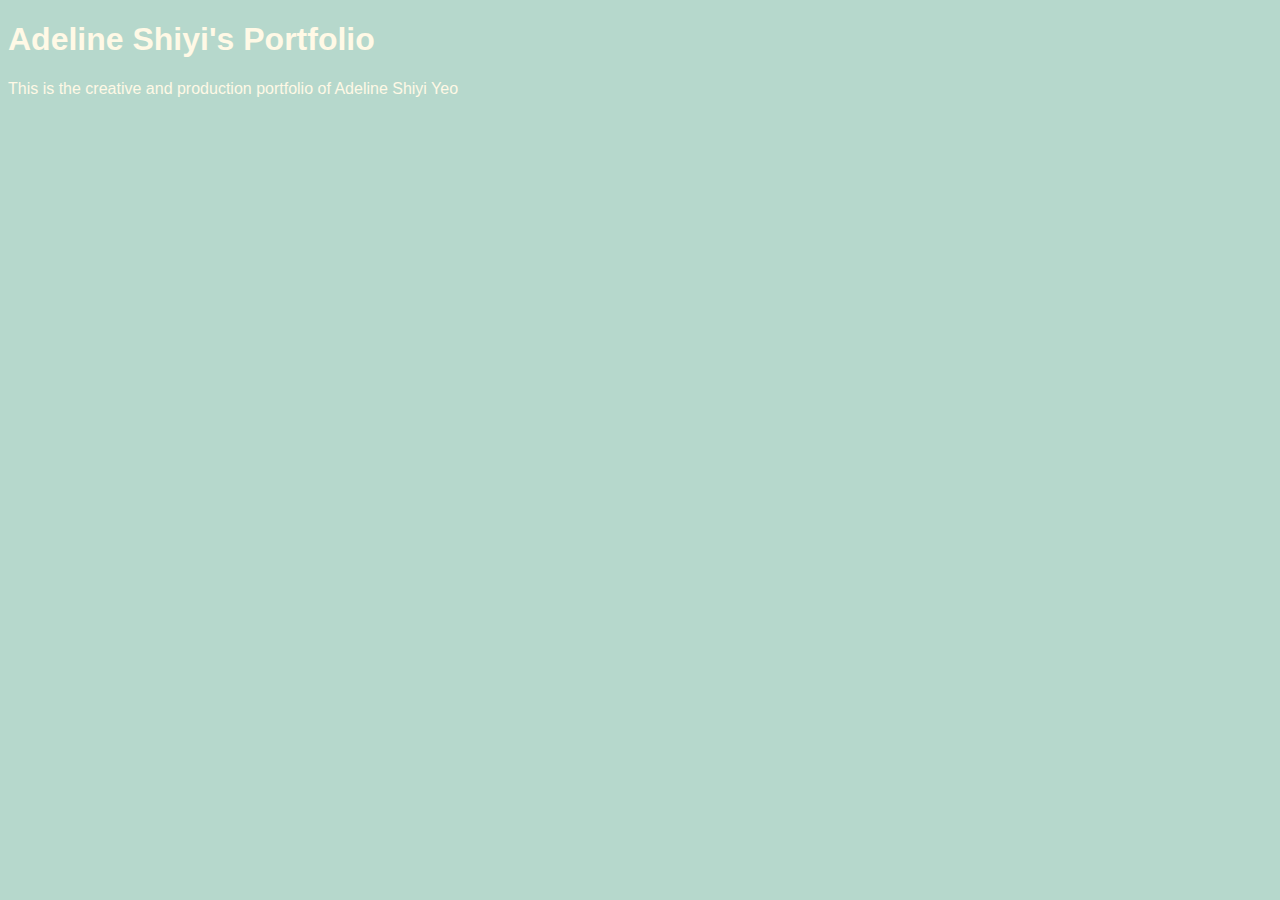
<file: unit_1/index.html>
<!DOCTYPE html>
<html>
<head>
	<title>Adeline Shiyi</title>
	<link rel="stylesheet" type="text/css" href="css/style.css">
</head>
<body>
	<h1>Adeline Shiyi's Portfolio</h1>
	<p>This is the creative and production portfolio of Adeline Shiyi Yeo</p>
</body>
</html>
</file>
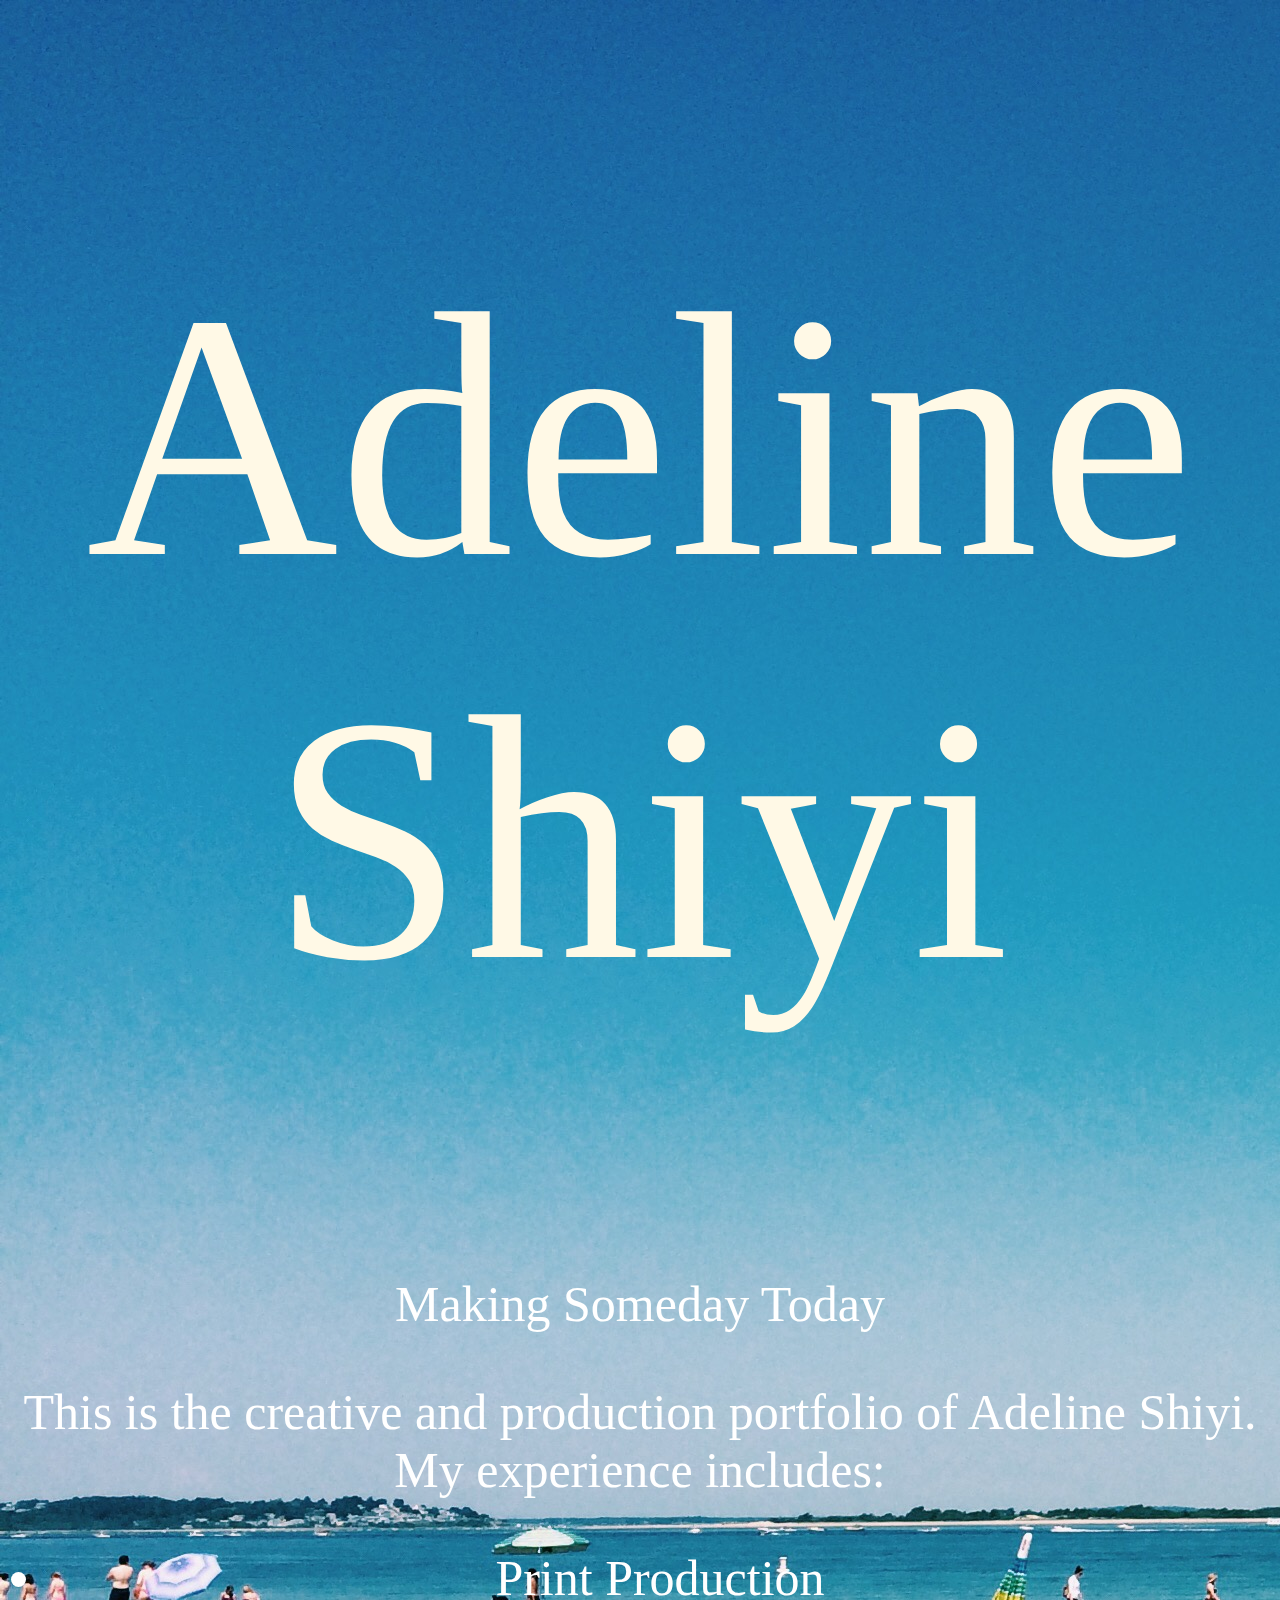
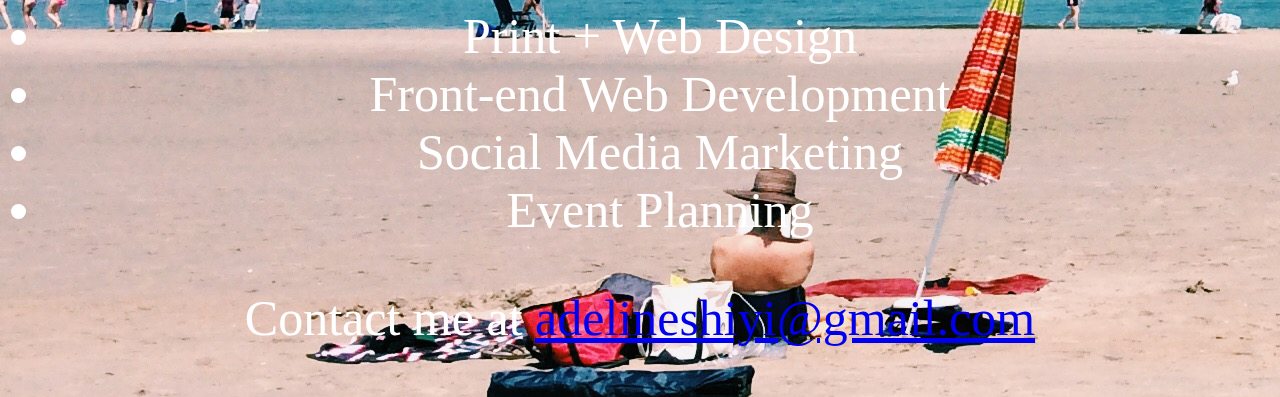
<file: unit_3/index.html>
<!DOCTYPE html>
<html>
<head>
	<title>Adeline Shiyi</title>
	<link rel="stylesheet" type="text/css" href="css/style.css">
</head>
<body>
	<h1>Adeline Shiyi</h1>
	<p>Making Someday Today</p>
	<!-- <img src="css/IMG_6524.JPG"> -->
	<body background="css/IMG_6524.JPG">
	<p>This is the creative and production portfolio of Adeline Shiyi. My experience includes: </p>
	<ul>
	<li> Print Production</li>
	<li> Print + Web Design </li>
	<li> Front-end Web Development</li>
	<li> Social Media Marketing</li>
	<li> Event Planning </li>
	</ul>
	<p>Contact me at <a href="mailto:adelinesyeo@gmail.com?Subject=Project%20Inquiry" target="_top">adelineshiyi@gmail.com</a>
	</p>
</body>
</html>
</file>
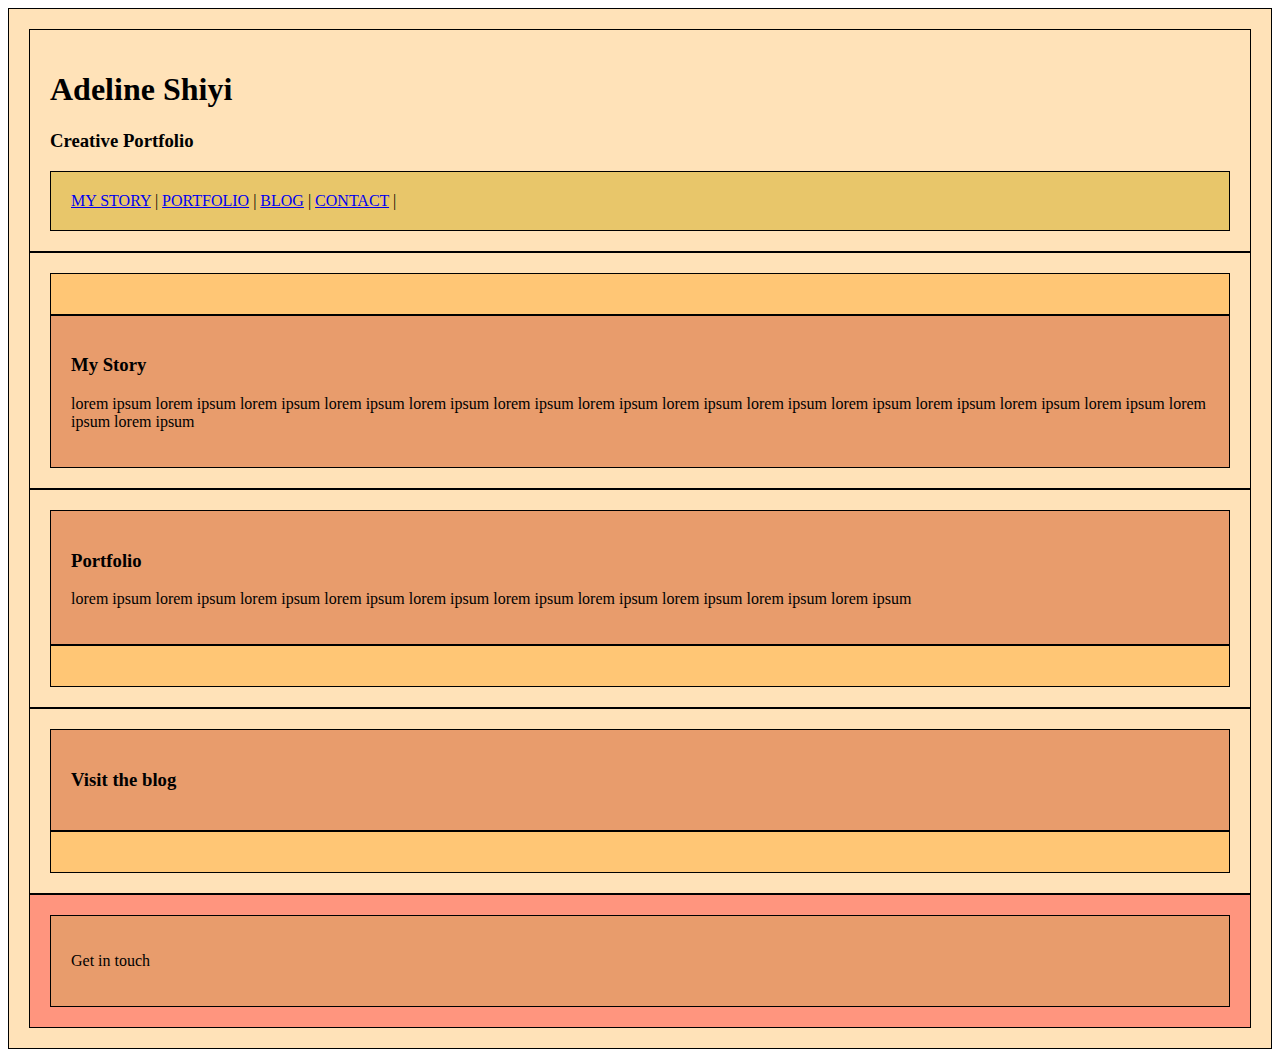
<file: unit_4/index.html>
<!DOCTYPE html>
<html>
<head>
	<title>Adeline Shiyi</title>
	<link rel="stylesheet" type="text/css" href="css/style.css">
</head>

<body>
<div class="wrapper">

<section id="one">
	<h1>Adeline Shiyi</h1>
	<h3>Creative Portfolio</h3>
</header>
<nav>
	<a href="/mystory">MY STORY</a> |
	<a href="/portfolio">PORTFOLIO</a> |
	<a href="/blog">BLOG</a> |
	<a href="/contact">CONTACT</a> |
</nav>
</section>

<section id="two">
	<aside class="picture">
	</aside>
	<article class="description">
		<h3>My Story</h3>
		<p>lorem ipsum lorem ipsum lorem ipsum lorem ipsum lorem ipsum lorem ipsum lorem ipsum lorem ipsum lorem ipsum lorem ipsum lorem ipsum lorem ipsum lorem ipsum lorem ipsum lorem ipsum </p>
	</article>
</section>

<section id="three">
	<article class="description">
		<h3>Portfolio</h3>
		<p> lorem ipsum lorem ipsum lorem ipsum lorem ipsum lorem ipsum lorem ipsum lorem ipsum lorem ipsum lorem ipsum lorem ipsum </p>
	</article>
	<aside class="picture.border">
	</aside>
</section>

<section id="four">
	<article class="blogcta">
		<h3>Visit the blog</h3>
	</article>
	<aside class="picture">
	</aside>
</section>

<footer>
	<article class="contactcta">
	<p>Get in touch</p>
	</article>
</footer>

</div>
</body>
<!--
	<h1>Adeline Shiyi</h1>
	<p>Making Someday Today</p>
	<img src="css/IMG_6524.JPG">
	<body background="css/IMG_6524.JPG">
	<p>This is the creative and production portfolio of Adeline Shiyi. My experience includes: </p>
	<ul>
	<li> Print Production</li>
	<li> Print + Web Design </li>
	<li> Front-end Web Development</li>
	<li> Social Media Marketing</li>
	<li> Event Planning </li>
	</ul>
	<p>Contact me at <a href="mailto:adelinesyeo@gmail.com?Subject=Project%20Inquiry" target="_top">adelineshiyi@gmail.com</a>
	</p>
-->
	
</html>
</file>
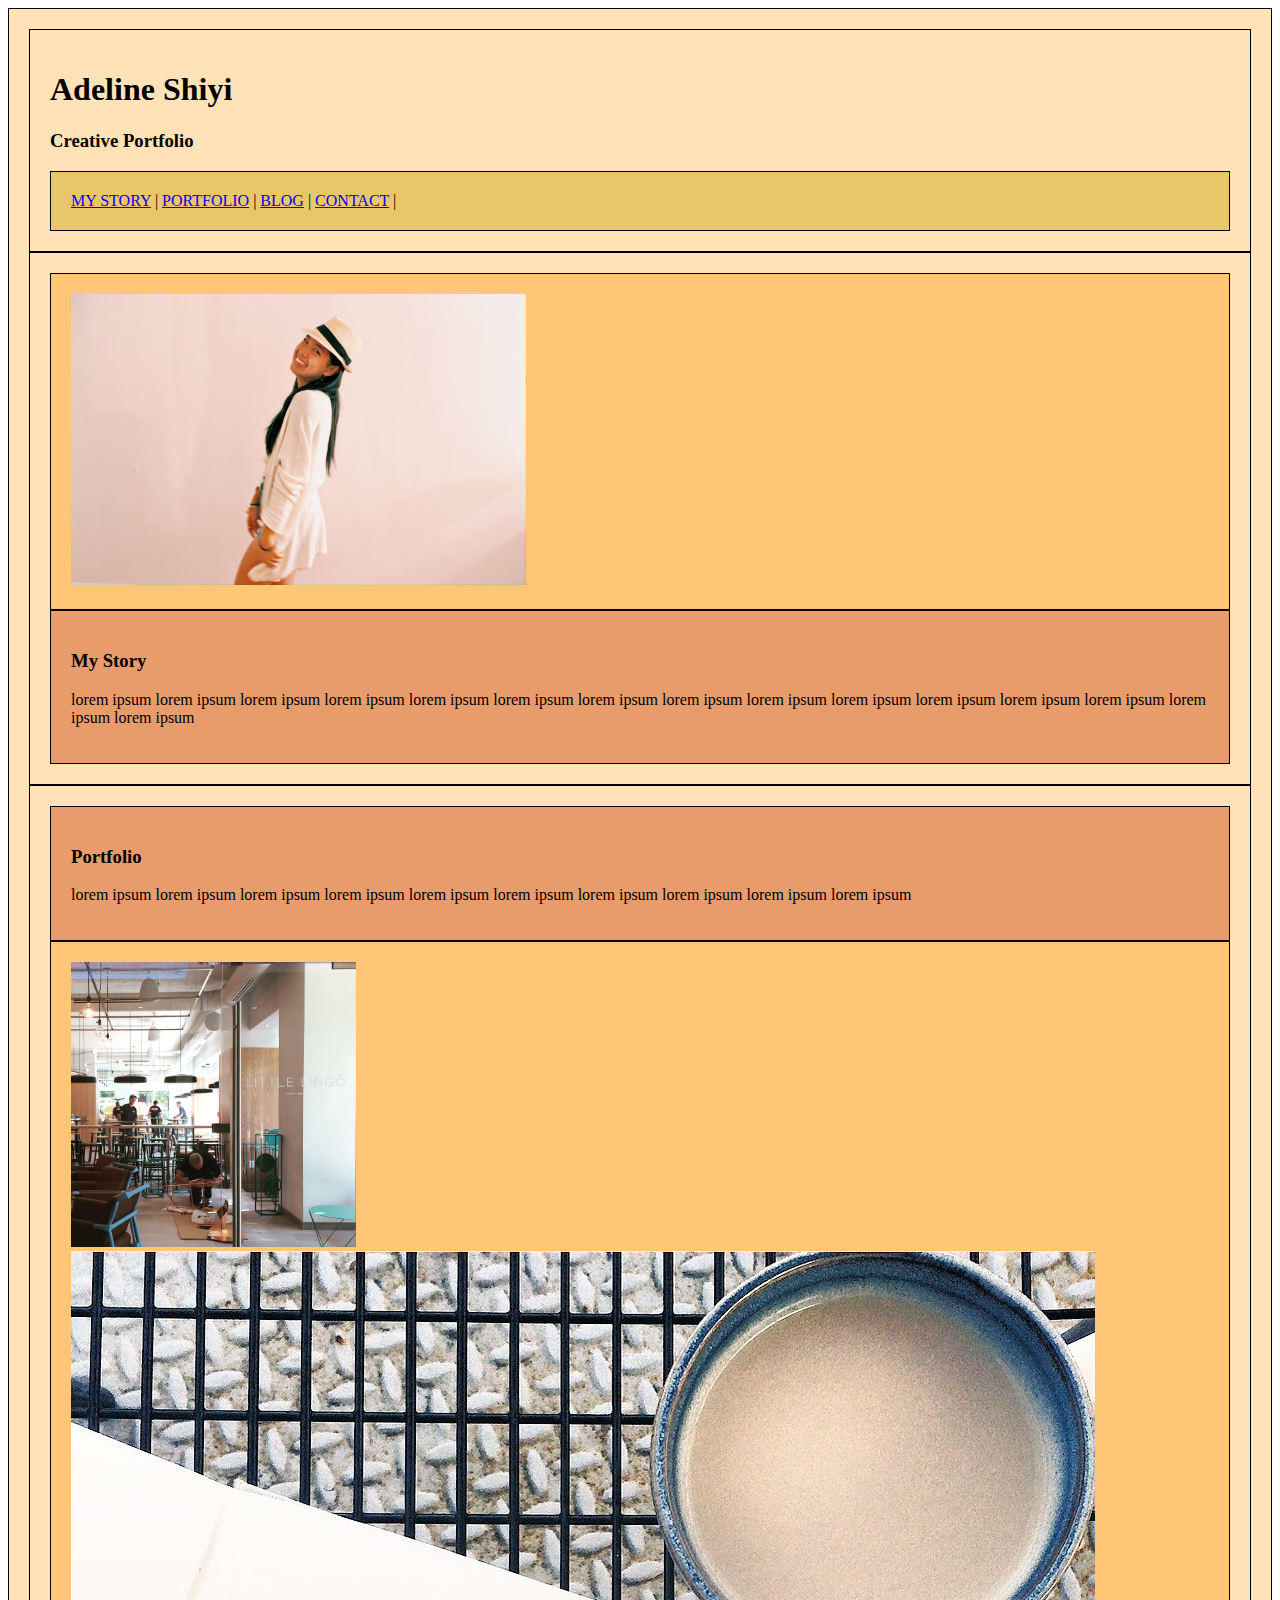
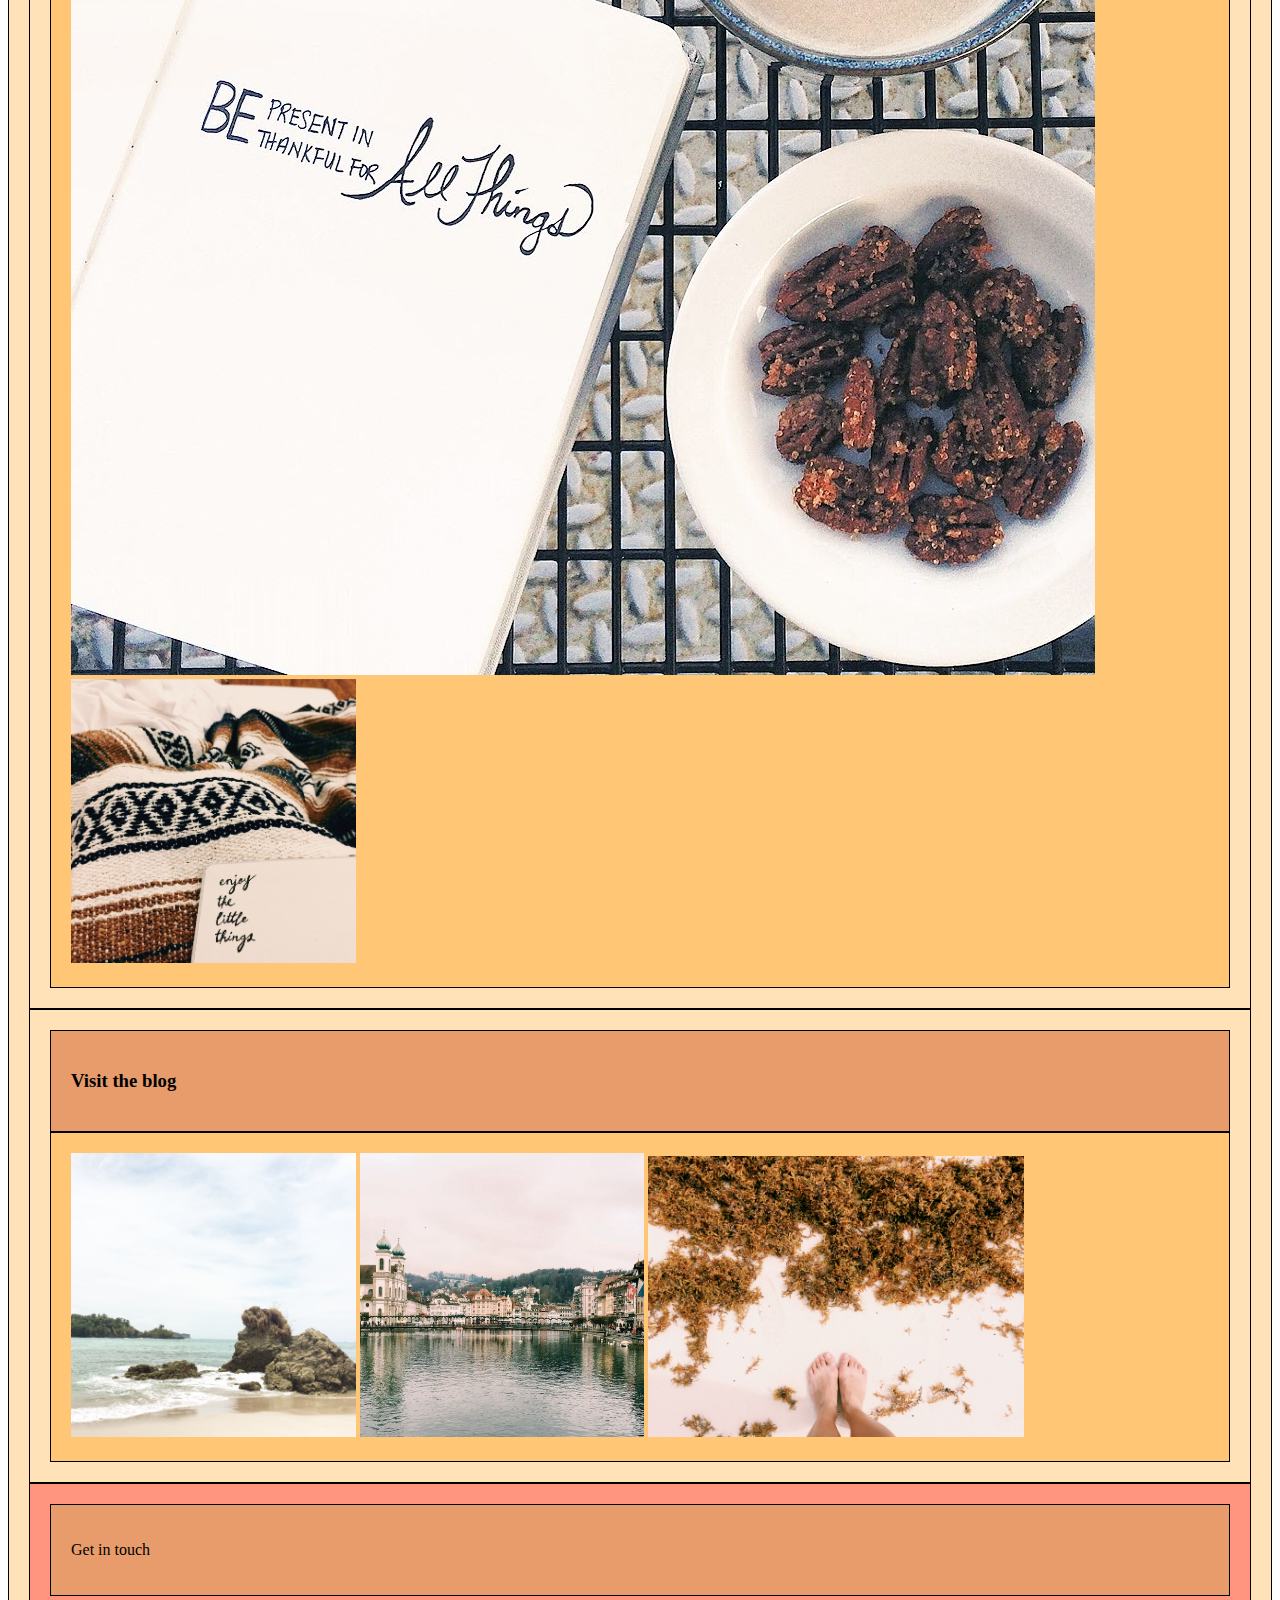
<file: unit_5/index.html>
<!DOCTYPE html>
<html>
<head>
	<title>Adeline Shiyi</title>
	<link rel="stylesheet" type="text/css" href="css/style.css">
</head>

<body>
<div class="wrapper">

<section id="one">
	<h1>Adeline Shiyi</h1>
	<h3>Creative Portfolio</h3>
</header>
<nav>
	<a href="/mystory">MY STORY</a> |
	<a href="/portfolio">PORTFOLIO</a> |
	<a href="/blog">BLOG</a> |
	<a href="/contact">CONTACT</a> |
</nav>
</section>

<section id="two">
	<aside class="picture">
	<img src="images/IMG_8478.JPG" width="40%" height="40%"/>
	</aside>
	<article class="description">
		<h3>My Story</h3>
		<p>lorem ipsum lorem ipsum lorem ipsum lorem ipsum lorem ipsum lorem ipsum lorem ipsum lorem ipsum lorem ipsum lorem ipsum lorem ipsum lorem ipsum lorem ipsum lorem ipsum lorem ipsum </p>
	</article>
</section>

<section id="three">
	<article class="description">
		<h3>Portfolio</h3>
		<p> lorem ipsum lorem ipsum lorem ipsum lorem ipsum lorem ipsum lorem ipsum lorem ipsum lorem ipsum lorem ipsum lorem ipsum </p>
	</article>
	<aside class="picture.border">
	<img src="images/IMG_7012.JPG" width="25%" height="25%"/>
	<img src="images/IMG_1525.JPG">
	<img src="images/IMG_1102.JPG" width="25%" height="25%"/>
	</aside>
</section>

<section id="four">
	<article class="blogcta">
		<h3>Visit the blog</h3>
	</article>
	<aside class="picture">
	<img src="images/IMG_3711.JPG" width="25%" height="25%"/>
	<img src="images/IMG_0789.JPG" width="25%" height="25%"/>
	<img src="images/IMG_0135.JPG" width="33%" height="33%"/>
	</aside>
</section>

<footer>
	<article class="contactcta">
	<p>Get in touch</p>
	</article>
</footer>

</div>
</body>
<!--
	<h1>Adeline Shiyi</h1>
	<p>Making Someday Today</p>
	<img src="css/IMG_6524.JPG">
	<body background="css/IMG_6524.JPG">
	<p>This is the creative and production portfolio of Adeline Shiyi. My experience includes: </p>
	<ul>
	<li> Print Production</li>
	<li> Print + Web Design </li>
	<li> Front-end Web Development</li>
	<li> Social Media Marketing</li>
	<li> Event Planning </li>
	</ul>
	<p>Contact me at <a href="mailto:adelinesyeo@gmail.com?Subject=Project%20Inquiry" target="_top">adelineshiyi@gmail.com</a>
	</p>
-->
	
</html>
</file>
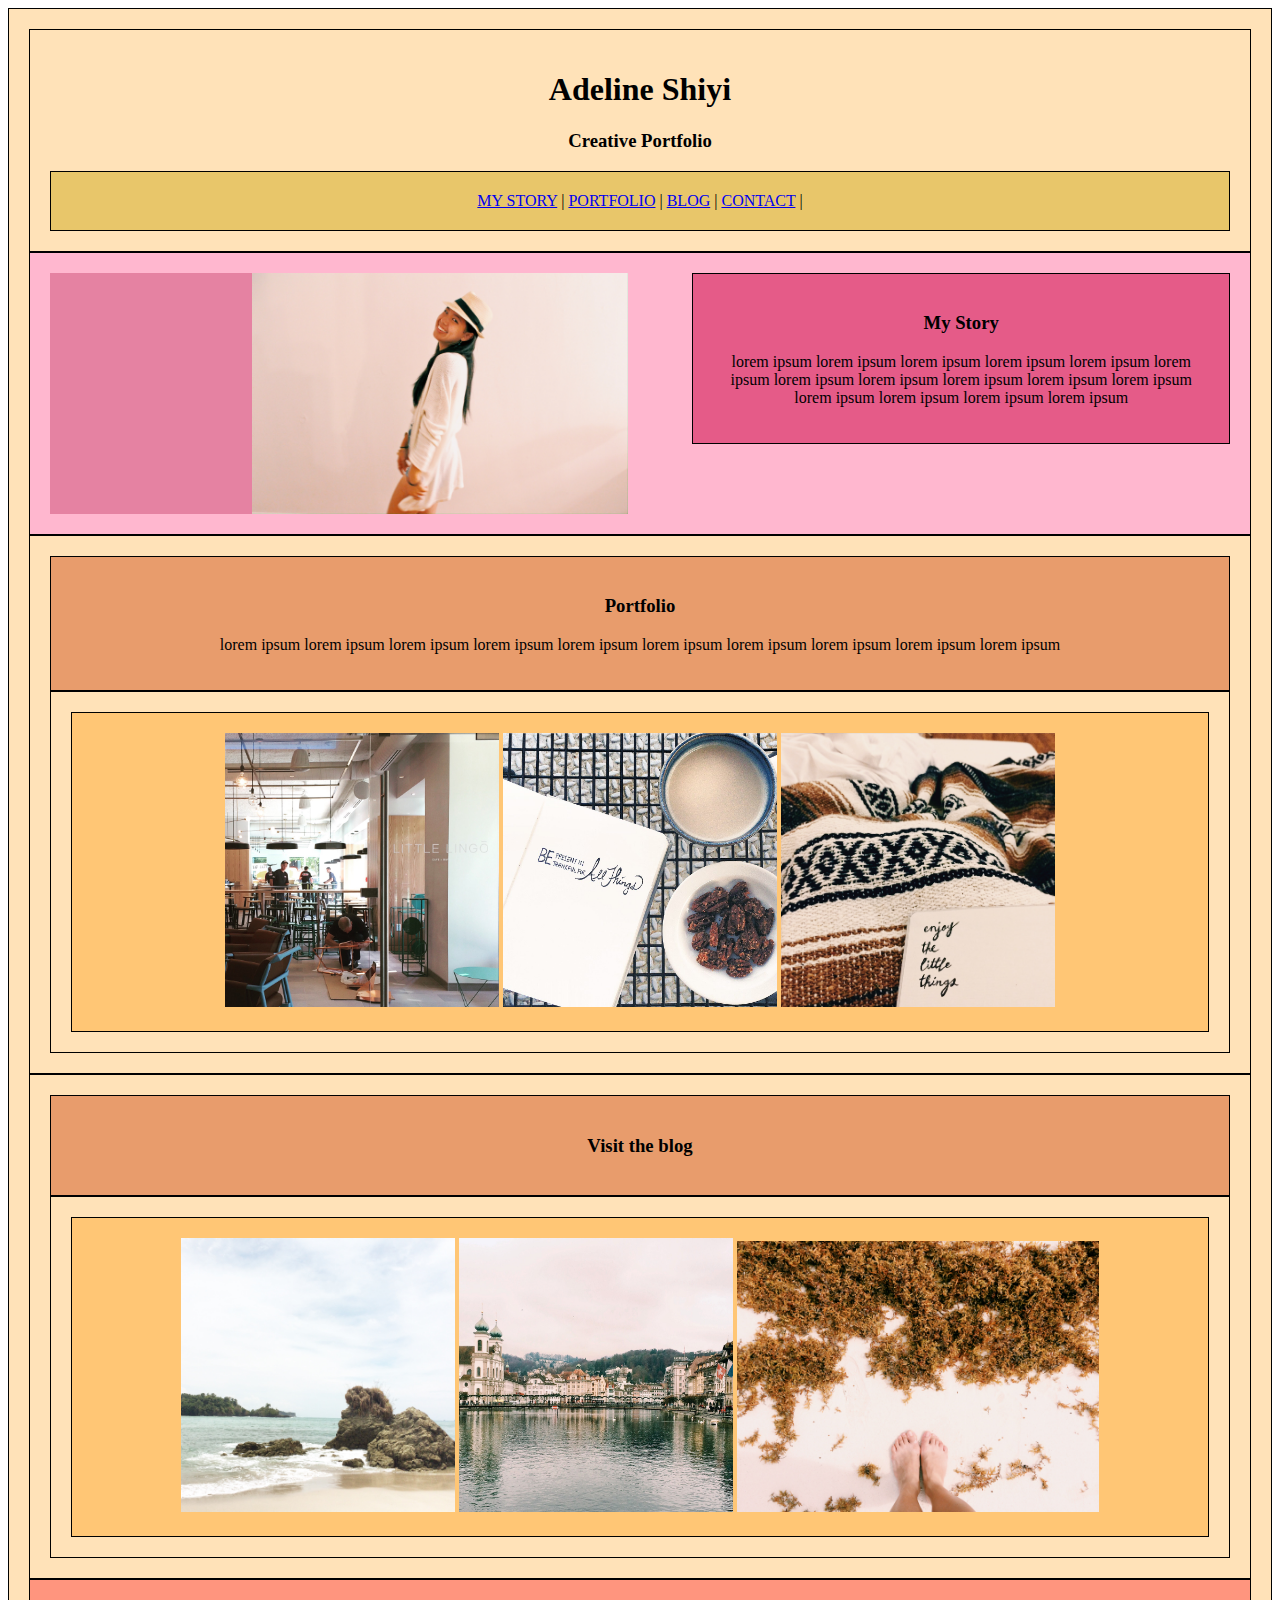
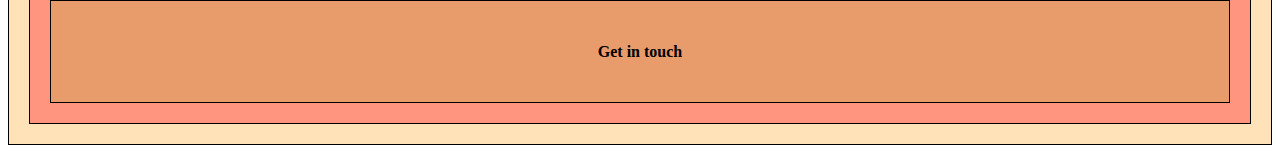
<file: unit_6/index.html>
<!DOCTYPE html>
<html>
<head>
	<title>Adeline Shiyi</title>
	<link rel="stylesheet" type="text/css" href="css/style.css">
</head>

<body>
<div class="wrapper">

<section id="one">
	<h1>Adeline Shiyi</h1>
	<h3>Creative Portfolio</h3>
</header>
<nav align="center">
	<a href="/mystory">MY STORY</a> |
	<a href="/portfolio">PORTFOLIO</a> |
	<a href="/blog">BLOG</a> |
	<a href="/contact">CONTACT</a> |
</nav>
</section>

<section id="two_column" class="clearfix" align:"center">
	<aside id="left" class="picture">
	<img src="images/IMG_8478.JPG" width="65%" height="65%" align="right"/>
	</aside>
	<article id="right" class="description">
		<h3>My Story</h3>
		<p>lorem ipsum lorem ipsum lorem ipsum lorem ipsum lorem ipsum lorem ipsum lorem ipsum lorem ipsum lorem ipsum lorem ipsum lorem ipsum lorem ipsum lorem ipsum lorem ipsum lorem ipsum </p>
	</article>
</section>

<section id="three">
	<article class="description">
		<h3>Portfolio</h3>
		<p id="portfolio"> lorem ipsum lorem ipsum lorem ipsum lorem ipsum lorem ipsum lorem ipsum lorem ipsum lorem ipsum lorem ipsum lorem ipsum </p>
	</article>
	<div align="center">
	<aside>
	<img class="portimage" src="images/IMG_7012.JPG" width="25%" height="25%"/>
	<img class="portimage" src="images/IMG_1525.JPG" width="25%" height="25%"/>
	<img class="portimage" src="images/IMG_1102.JPG" width="25%" height="25%"/>
	</aside>
	</div>
</section>

<section id="four">
	<article class="blogcta">
		<h3>Visit the blog</h3>
	</article>
	<div align="center">
	<aside class="picture">
	<img src="images/IMG_3711.JPG" width="25%" height="25%"/>
	<img src="images/IMG_0789.JPG" width="25%" height="25%"/>
	<img src="images/IMG_0135.JPG" width="33%" height="33%"/>
	</aside>
	</div>
</section>

<footer>
	<article class="contactcta">
	<h4>Get in touch</h4>
	</article>
</footer>

</div>
</body>
<!--
	<h1>Adeline Shiyi</h1>
	<p>Making Someday Today</p>
	<img src="css/IMG_6524.JPG">
	<body background="css/IMG_6524.JPG">
	<p>This is the creative and production portfolio of Adeline Shiyi. My experience includes: </p>
	<ul>
	<li> Print Production</li>
	<li> Print + Web Design </li>
	<li> Front-end Web Development</li>
	<li> Social Media Marketing</li>
	<li> Event Planning </li>
	</ul>
	<p>Contact me at <a href="mailto:adelinesyeo@gmail.com?Subject=Project%20Inquiry" target="_top">adelineshiyi@gmail.com</a>
	</p>
-->
	
</html>
</file>
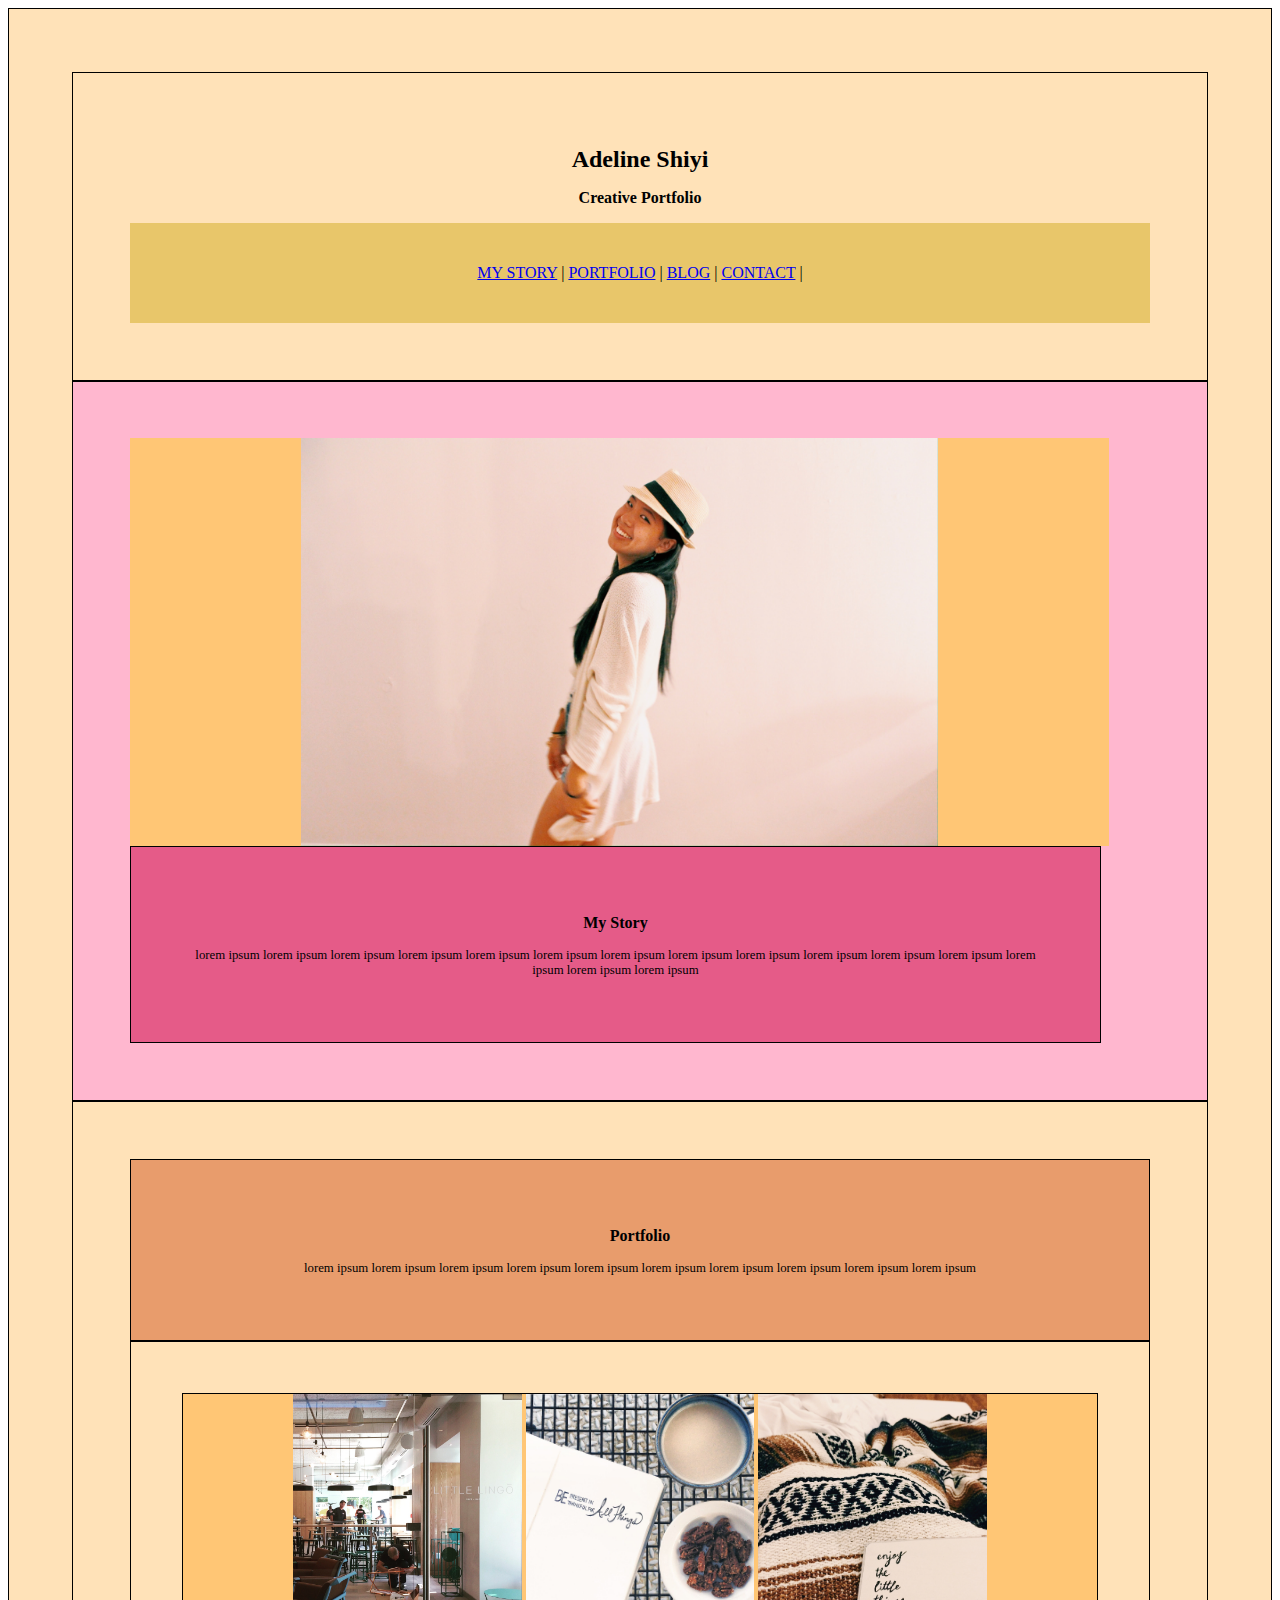
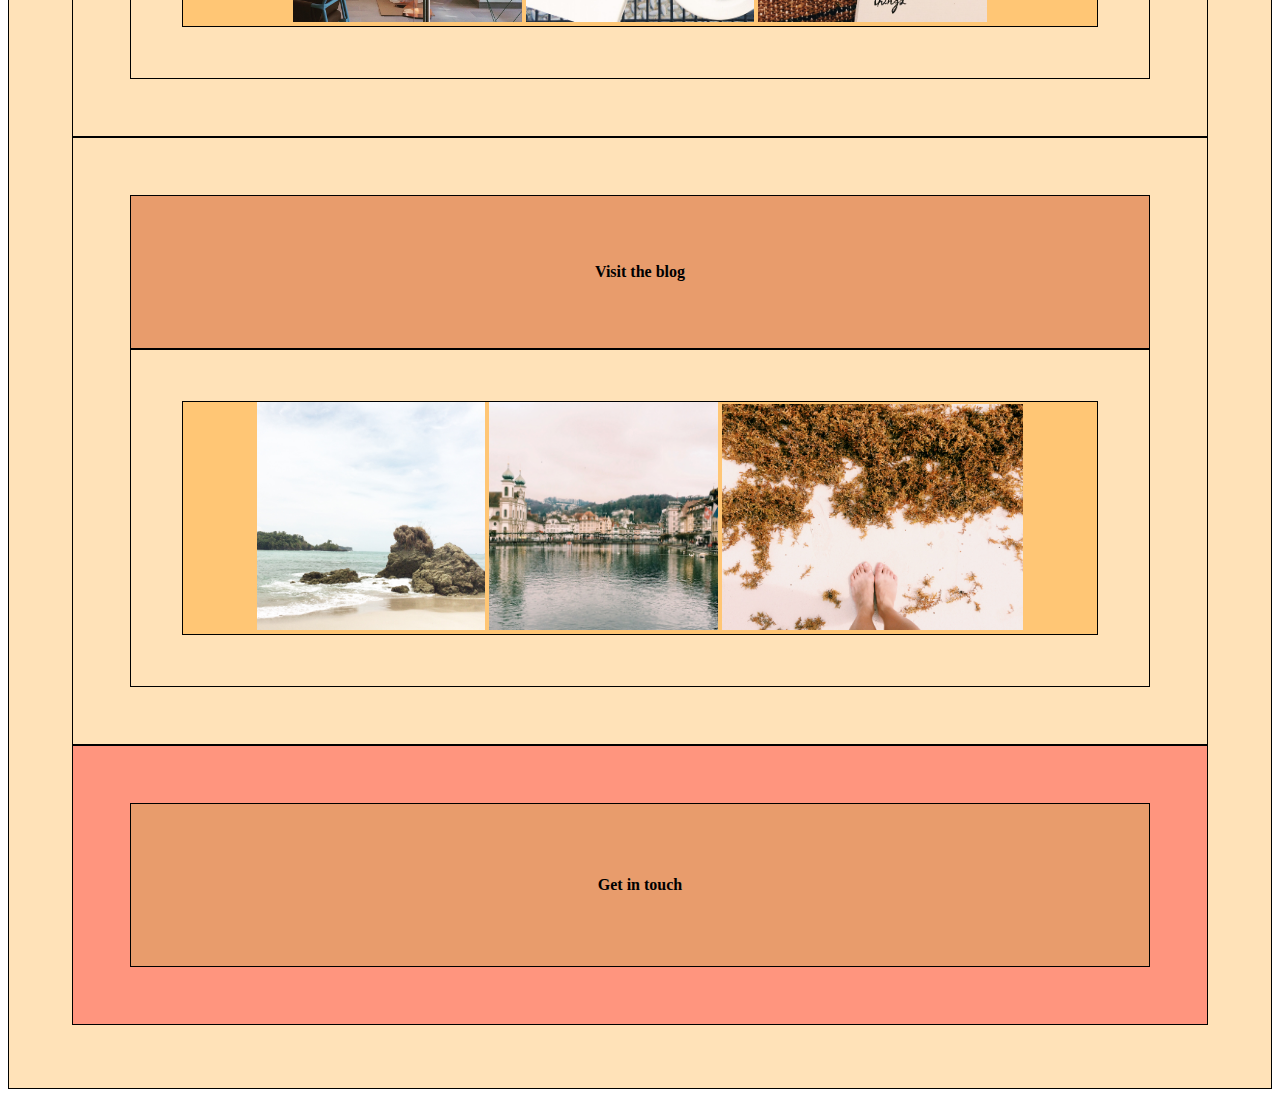
<file: unit_8/index.html>
<!DOCTYPE html>
<html>
<head>
	<title>Adeline Shiyi</title>
	<link rel="stylesheet" type="text/css" href="css/style.css">
	<meta name="viewport" content="width=device-width, initial-scale=1">
</head>

<body>
<div class="wrapper">

<section id="one">
	<h1>Adeline Shiyi</h1>
	<h3>Creative Portfolio</h3>
</header>
<nav align="center">
	<a href="/mystory">MY STORY</a> |
	<a href="/portfolio">PORTFOLIO</a> |
	<a href="/blog">BLOG</a> |
	<a href="/contact">CONTACT</a> |
</nav>
</section>

<section id="two_column" class="clearfix" align:"center">
	<aside id="left" class="picture">
	<img src="images/IMG_8478.JPG" width="65%" height="65%" align="center"/>
	</aside>
	<article id="right" class="description">
		<h3>My Story</h3>
		<p>lorem ipsum lorem ipsum lorem ipsum lorem ipsum lorem ipsum lorem ipsum lorem ipsum lorem ipsum lorem ipsum lorem ipsum lorem ipsum lorem ipsum lorem ipsum lorem ipsum lorem ipsum </p>
	</article>
</section>

<section id="three">
	<article class="description">
		<h3>Portfolio</h3>
		<p id="portfolio"> lorem ipsum lorem ipsum lorem ipsum lorem ipsum lorem ipsum lorem ipsum lorem ipsum lorem ipsum lorem ipsum lorem ipsum </p>
	</article>
	<div align="center">
	<aside>
	<img class="portimage" src="images/IMG_7012.JPG" width="25%" height="25%"/>
	<img class="portimage" src="images/IMG_1525.JPG" width="25%" height="25%"/>
	<img class="portimage" src="images/IMG_1102.JPG" width="25%" height="25%"/>
	</aside>
	</div>
</section>

<section id="four">
	<article class="blogcta">
		<h3>Visit the blog</h3>
	</article>
	<div align="center">
	<aside class="picture">
	<img src="images/IMG_3711.JPG" width="25%" height="25%"/>
	<img src="images/IMG_0789.JPG" width="25%" height="25%"/>
	<img src="images/IMG_0135.JPG" width="33%" height="33%"/>
	</aside>
	</div>
</section>

<footer>
	<article class="contactcta">
	<h4>Get in touch</h4>
	</article>
</footer>

</div>
</body>
<!--
	<h1>Adeline Shiyi</h1>
	<p>Making Someday Today</p>
	<img src="css/IMG_6524.JPG">
	<body background="css/IMG_6524.JPG">
	<p>This is the creative and production portfolio of Adeline Shiyi. My experience includes: </p>
	<ul>
	<li> Print Production</li>
	<li> Print + Web Design </li>
	<li> Front-end Web Development</li>
	<li> Social Media Marketing</li>
	<li> Event Planning </li>
	</ul>
	<p>Contact me at <a href="mailto:adelinesyeo@gmail.com?Subject=Project%20Inquiry" target="_top">adelineshiyi@gmail.com</a>
	</p>
-->
	
</html>
</file>
<file: unit_1/css/style.css>
body {background-color: #b6d8cc;}

h1, p {color: #fff9e6; font-family: Helvetica}
</file>
<file: unit_3/css/style.css>
h1 {color: #fff9e6; 
	font-family: "Honey Script"; 
	font-weight: 100; 
	font-size: 350px;
	text-align: center;	
	}

p {text-align: center;
	font-family: "Helvetica Neue";
	font-weight: 100;
	font-size: 50px;
	color: #ffffff;

}

ul {text-align: center;
	font-family: "Helvetica Neue";
	font-weight: 100;
	font-size: 50px;
	color: #ffffff;

}
</file>
<file: unit_4/css/style.css>
header {
	background-color: #FFED74;
	border: 1px black solid;
	padding: 20px;
}

nav {
	background-color: #E8C66A;
	border: 1px black solid;
	padding: 20px;
}

aside {
	background-color: #FFC675;
	border: 1px black solid;
	padding: 20px;
}

article {
	background-color: #E89C6C;
	border: 1px black solid;
	padding: 20px;
}

footer {
	background-color: #FF957E;
	border: 1px black solid;
	padding: 20px;
}

div {
	background-color: #FFE2B8;
	border: 1px black solid;
	padding: 20px;
}

section {
	background-color: #FFE2B8;
	border: 1px black solid;
	padding: 20px;
}
</file>
<file: unit_5/css/style.css>
header {
	background-color: #FFED74;
	border: 1px black solid;
	padding: 20px;
}

nav {
	background-color: #E8C66A;
	border: 1px black solid;
	padding: 20px;
}

aside {
	background-color: #FFC675;
	border: 1px black solid;
	padding: 20px;
}

article {
	background-color: #E89C6C;
	border: 1px black solid;
	padding: 20px;
}

footer {
	background-color: #FF957E;
	border: 1px black solid;
	padding: 20px;
}

div {
	background-color: #FFE2B8;
	border: 1px black solid;
	padding: 20px;
}

section {
	background-color: #FFE2B8;
	border: 1px black solid;
	padding: 20px;
}
</file>
<file: unit_6/css/style.css>
header {
	background-color: #FFED74;
	border: 1px black solid;
	padding: 20px;
}

nav {
	background-color: #E8C66A;
	border: 1px black solid;
	padding: 20px;
}

aside {
	background-color: #FFC675;
	border: 1px black solid;
	padding: 20px;
}

article {
	background-color: #E89C6C;
	border: 1px black solid;
	padding: 20px;
}

#two_column {
	background-color: #FFb7CF;
	border: 1px black solid;
	padding: 20px;
	text-align: center
}

#left {
	background-color: #E582A2;
	border: 0px black solid;
	padding: 0px;
	float: left;
	width: 49%;
}

#right {
	background-color: #E55B88;
	border: 1px black solid;
	padding: 20px;
	float: right;
	width: 42%;
}

.clearfix:after {
	visibility: hidden;
	display: block;
	font-size:0;
	content:"";
	clear: both;
	height:0;
}

footer {
	background-color: #FF957E;
	border: 1px black solid;
	padding: 20px;
}

div {
	background-color: #FFE2B8;
	border: 1px black solid;
	padding: 20px;
}

section {
	background-color: #FFE2B8;
	border: 1px black solid;
	padding: 20px;
}

#portfolio {
	text-align: center;
}

h3 {
	text-align: center;
}

h1 {
	text-align: center;
}

h4 {text-align: center;
}

@media only screen and (max-width: 477px) {
	nav{
		float:none;
	}
}
</file>
<file: unit_8/css/style.css>
header {
	background-color: #FFED74;
	border: 1px black solid;
	padding: 5%;
}

nav {
	background-color: #E8C66A;
	border: 1% black solid;
	padding: 4%;
}

aside {
	background-color: #FFC675;
	border: 1px black solid;
	padding: 0;
}

article {
	background-color: #E89C6C;
	border: 1px black solid;
	padding: 5%;
}

#two_column {
	background-color: #FFb7CF;
	border: 1px black solid;
	padding: 5%;
	text-align: center
}

#left {
	border: 0px black solid;
	padding: 0px;
	float: left;
	width: 96%;
}

#right {
	background-color: #E55B88;
	border: 1px black solid;
	padding: 5%;
	float: left;
	width: 85%;
	text-align:center;
	font-size: 1em;
}

.clearfix:after {
	visibility: hidden;
	display: block;
	font-size:0;
	content:"";
	clear: both;
	height:0;
}

footer {
	background-color: #FF957E;
	border: 1px black solid;
	padding: 5%;
}

div {
	background-color: #FFE2B8;
	border: 1px black solid;
	padding: 5%;
}

section {
	background-color: #FFE2B8;
	border: 1px black solid;
	padding: 5%;
}

#portfolio {
	text-align: center;

}

h3 {
	text-align: center;
	font-size: 1em;
}
h1 {
	text-align: center;
	font-size: 1.5em;
}

h4 {text-align: center;
	font-size: 1em;
}

p {
		font-size: 0.8em;
}

@media only screen and (max-width: 477px) {
	nav a {
		float: none;
	}
}
</file>
